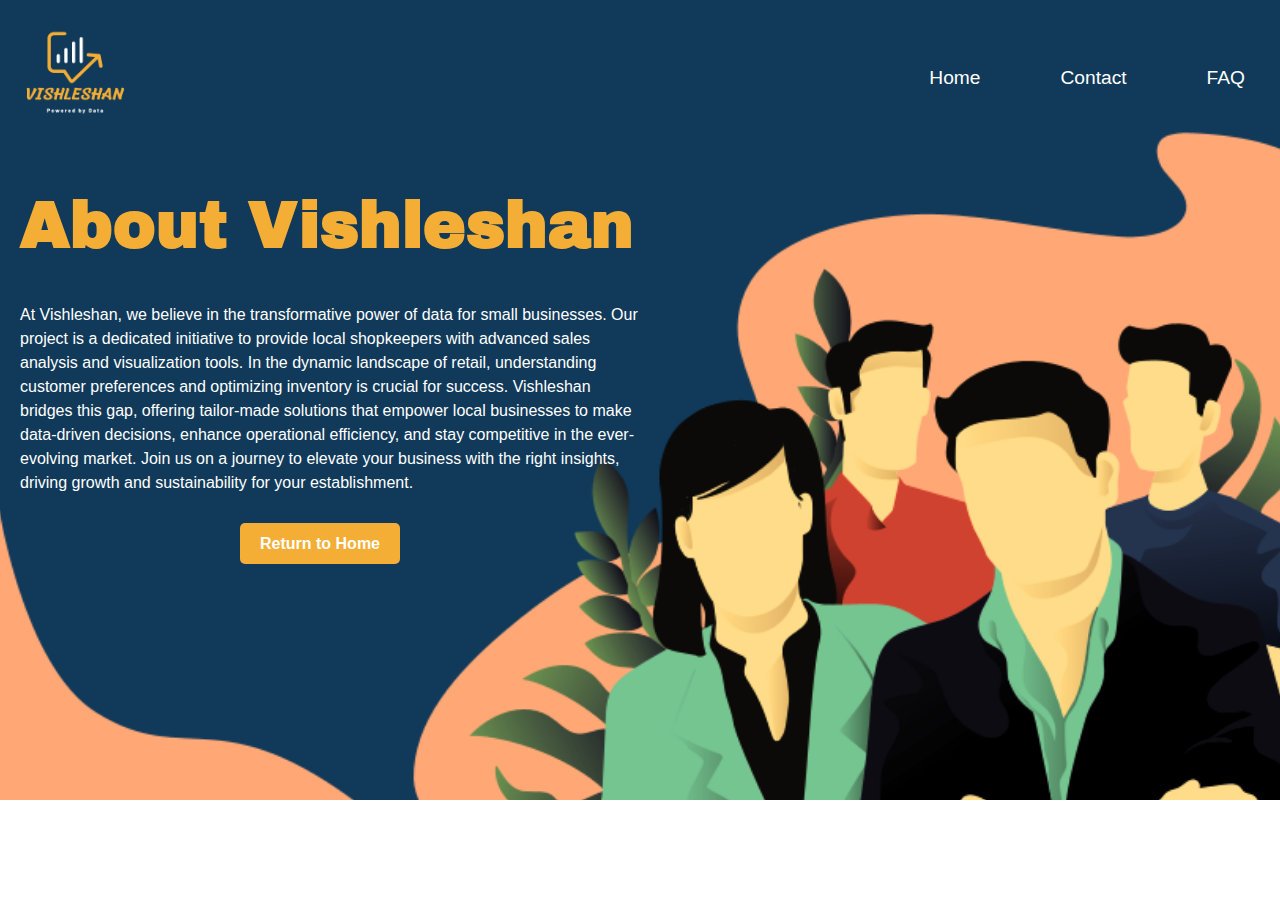
<file: templates/about.html>
<!DOCTYPE html>
<html lang="en">
<head>
    <meta charset="UTF-8">
    <meta http-equiv="X-UA-Compatible" content="IE=edge">
    <meta name="viewport" content="width=device-width, initial-scale=1.0">
    <link rel="stylesheet" type="text/css" href="../static/about.css">
    <title>About Us - Vishleshan</title>
    <link rel="preconnect" href="https://fonts.googleapis.com">
    <link rel="preconnect" href="https://fonts.gstatic.com" crossorigin>
    <link href="https://fonts.googleapis.com/css2?family=Archivo+Black&display=swap" rel="stylesheet">
</head>
<body>
    <div class="header_container">
        <div class="buttons">
            <div class="home_button">
                <button>Home</button>
            </div>
            <div class="contact_button">
                <button>Contact</button>
            </div>
    
            <div class="faq_button">
                <div class="dropdown">
                    <button class="dropbtn">FAQ</button>
                    <div class="dropdown-content">
                        <div class="question-dropdown">
                            <button class="dropbtn">What is Project Vishleshan?</button>
                            <div class="dropdown-content">
                                <p>This is the answer to the first question.</p>
                            </div>
                        </div>
                        <div class="question-dropdown">
                            <button class="dropbtn">How data science is used in Vishleshan?</button>
                            <div class="dropdown-content">
                                <p>This is the answer to the second question.</p>
                            </div>
                        </div>
                        <div class="question-dropdown">
                            <button class="dropbtn">Who built Vishleshan?</button>
                            <div class="dropdown-content">
                                <p>This is the answer to the third question.</p>
                            </div>
                        </div>
                    </div>
                </div>
            </div>
        </div>
        <div class="logo">
            <img src="../static/Vishleshan Logo.png" alt="logo image">
        </div>
    </div>

    <div class="center_content">
        <div class="left_content">
            <div class="title">
                <h1>About Vishleshan</h1>
            </div>
            <p class="paragraph">
                At Vishleshan, we believe in the transformative power of data for small businesses. 
                Our project is a dedicated initiative to provide local shopkeepers with advanced sales analysis and visualization tools.
                In the dynamic landscape of retail, understanding customer preferences and optimizing inventory is crucial for success. 
                Vishleshan bridges this gap, offering tailor-made solutions that empower local businesses to make data-driven decisions, 
                enhance operational efficiency, and stay competitive in the ever-evolving market.
                Join us on a journey to elevate your business with the right insights, driving growth and sustainability for your establishment.
            </p>
            <div class="return-home">
                <a href="./index.html">Return to Home</a>
            </div>
        </div>
    </div>

    <script src="https://code.jquery.com/jquery-3.6.4.min.js"></script>
    <script>
        document.addEventListener('DOMContentLoaded', function () {
            // Add any additional script logic for the About page
        });
    </script>
</body>
</html>
</file>
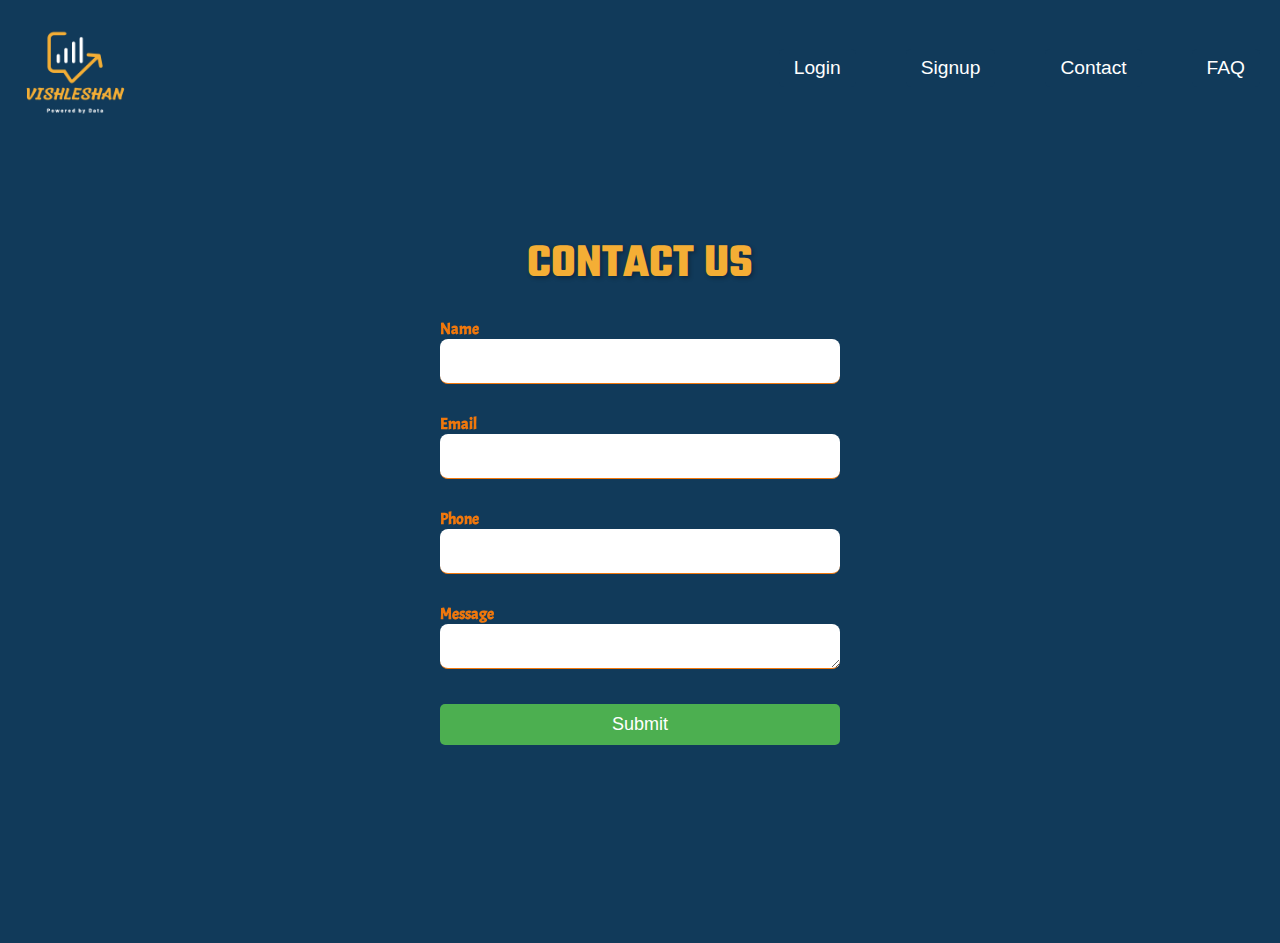
<file: templates/contact.html>
<!DOCTYPE html>
<html lang="en">

<head>
    <meta charset="UTF-8">
    <meta name="viewport" content="width=device-width, initial-scale=1.0">
    <title>Contact Us</title>
    <link rel="stylesheet" href="../static/contact.css">
    <!-- Include your font stylesheet links here -->
    <link rel="stylesheet" href="https://fonts.googleapis.com/css?family=Source+Code+Pro:200">
    <link rel="stylesheet" href="https://fonts.googleapis.com/css2?family=Teko:wght@500&display=swap">
    <link rel="stylesheet" href="https://fonts.googleapis.com/css2?family=Fjalla+One&display=swap">
    <link rel="stylesheet" href="https://fonts.googleapis.com/css2?family=Acme&display=swap">
</head>

<body>
    <div class="header_container">
        <div class="buttons">
            <div class="login_button" style="margin-top: -20px;">
                <a href="./login.html"><button>Login</button></a>
            </div>
            <div class="signup_button" style="margin-top: -20px;">
                <a href="./signup.html"><button>Signup</button></a>
            </div>
            <div class="home_button" style="margin-top: -20px;">
                <a href="./contact.html"><button>Contact</button></a>
            </div>
    
            <div class="faq_button" style="margin-top: -20px;">
                <div class="dropdown">
                    <button class="dropbtn">FAQ</button>
                    <div class="dropdown-content">
                        <div class="question-dropdown">
                            <button class="dropbtn">What is Project Vishleshan?</button>
                            <div class="dropdown-content">
                                <p>This is the answer to the first question.</p>
                            </div>
                        </div>
                        <div class="question-dropdown">
                            <button class="dropbtn">How data science is used in Vishleshan?</button>
                            <div class="dropdown-content">
                                <p>This is the answer to the second question.</p>
                            </div>
                        </div>
                        <div class="question-dropdown">
                            <button class="dropbtn">Who built Vishleshan?</button>
                            <div class="dropdown-content">
                                <p>This is the answer to the third question.</p>
                            </div>
                        </div>
                    </div>
                </div>
            </div>
        </div>
        <div class="logo">
            <img src="../static/Vishleshan Logo.png" alt="logo image">
        </div>
    </div>

    <div class="boxContainerUnique center contactContainer" style="margin-top: -125px;">
        <h2 style="color: rgb(244, 174, 53);">Contact Us</h2>
        <form id="contactForm">
            <div class="formsGroupUnique">
                <label for="name">Name</label>
                <input type="text" id="name" name="name" required />
            </div>

            <div class="formsGroupUnique">
                <label for="email">Email</label>
                <input type="email" id="email" name="email" required />
            </div>

            <div class="formsGroupUnique">
                <label for="phone">Phone</label>
                <input type="tel" id="phone" name="phone" required />
            </div>

            <div class="formsGroupUnique">
                <label for="message">Message</label>
                <textarea id="message" name="message" required></textarea>
            </div>
            <button type="button" onclick="submitForm()">Submit</button>
        </form>
    </div>

    <script>
        function submitForm() {
            var formData = {
                name: document.getElementById('name').value,
                email: document.getElementById('email').value,
                phone: document.getElementById('phone').value,
                message: document.getElementById('message').value
            };

            // You can perform further actions here with the formData, such as sending it to a server
            console.log(formData);
        }
    </script>
</body>

</html>
</file>
<file: static/about.css>
body {
    font-family: Arial, sans-serif;
    background-image: url("../static/about_background.png");
    background-repeat: no-repeat;
    background-size:cover ;
    color: white; /* Change to white */
    margin: 0;
}

.center_content {
    display: flex;
    flex-direction: row;
}

.header_container {
    width: 100%;
    height: 140px;
    margin: 0;
    padding: 0;
    display: flex;
    justify-content: space-between;
    align-items: center;
    padding-top: 8px;
}

.buttons {
    display: flex;
    gap: 50px; /* Add a uniform gap between buttons */
    margin-right: 20px; /* Adjust the margin for additional space on the right */
}

.login_button button,
.signup_button button,
.home_button button,
.contact_button button,
.faq_button .dropbtn,
.question-dropdown .dropbtn {
    color: white;
    background-color: rgb(17, 58, 90);
    padding: 8px 15px;
    border: none;
    border-radius: 5px;
    cursor: pointer;
    font-size: 1.2rem;
    transition: background-color 0.2s ease-in-out;
    font-family: Verdana, Geneva, Tahoma, sans-serif;
}

.login_button button:hover,
.signup_button button:hover,
.home_button:hover button,
.contact_button:hover button,
.faq_button:hover .dropbtn,
.question-dropdown:hover .dropbtn {
    background-color: #555;
}

.dropdown {
    position: relative;
    display: inline-block;
}

.dropdown-content {
    display: none;
    position: absolute;
    background-color: #333;
    box-shadow: 0 8px 16px rgba(0, 0, 0, 0.2);
    border-radius: 5px;
    width: 250px;
    z-index: 1;
    right: 0;
}

.dropdown-content .question {
    padding: 10px;
}

.dropdown-content .question-dropdown {
    position: relative;
    display: block;
    margin-top: 10px; /* Adjust as needed */
}

.dropdown-content .question-dropdown .dropbtn {
    background-color: #555;
}

.dropdown-content .question-dropdown .dropdown-content {
    position: absolute;
    top: 0;
    left: 100%;
    display: none;
    background-color: #333;
    box-shadow: 0 8px 16px rgba(0, 0, 0, 0.2);
    border-radius: 5px;
    width: 250px;
    z-index: 1;
}

.dropdown-content .question-dropdown:hover .dropdown-content {
    display: block;
}

.faq_button:hover .dropdown-content {
    display: block; /* Add this to display the FAQ dropdown */
}

.dropdown-content .question-dropdown .dropdown-content {
    position: absolute;
    top: 0;
    left: -100%; /* Change right to left */
    display: none;
    background-color: #333;
    box-shadow: 0 8px 16px rgba(0, 0, 0, 0.2);
    border-radius: 5px;
    width: 250px;
    z-index: 1;
}

.dropdown-content .question-dropdown:hover .dropdown-content {
    display: block;
}

.dropdown-content {
    display: none;
    position: absolute;
    background-color: #333;
    box-shadow: 0 8px 16px rgba(0, 0, 0, 0.2);
    border-radius: 5px;
    width: 300px; /* Adjust the width as needed */
    z-index: 1;
    right: 0;
}

.question-dropdown button.dropbtn {
    width: 100%; /* Set a fixed width for all question options */
}

.title {
    font-family: 'Archivo Black', sans-serif;
    font-size: 2rem;
    color: rgb(244, 174, 53);
    margin: 0;
    padding-left: 20px; /* Adjust the left padding as needed */
    margin-top: 20px; /* Adjust the top margin as needed */
}

.left_content {
    width: 50%; /* Set the width to 50% for left alignment */
}

.paragraph {
    color: white; /* Set text color to white */
    font-size: 1rem; /* Set font size as needed */
    margin-top: 20px; /* Adjust margin as needed */
    line-height: 1.5; /* Set line height for better readability */
    padding-left: 20px; /* Adjust the left padding as needed */
}

.logo {
    order: -1; /* Move the logo to the start of the flex container */
    margin-left: 20px;
}

.logo img {
    width: 110px; /* Adjust the width of the logo as needed */
    height: auto;
}

.return-home {
    text-align: center;
    margin-top: 40px;
}

.return-home a {
    background-color: #f4ae35; /* Yellow background color */
    color: white; /* White text color */
    text-decoration: none;
    font-weight: bold;
    padding: 12px 20px; /* Adjusted padding for width and height */
    border-radius: 5px; /* Add rounded corners */
    transition: border-bottom 0.3s ease-in-out, background-color 0.3s ease-in-out;
}

.return-home a:hover {
    border-bottom: 2px solid white; /* White line on hover */
    background-color: #ffcc00; /* Lighter yellow background on hover */
}

/* Add a line under all buttons when hovered */
.buttons button:hover {
    border-bottom: 2px solid #f4ae35; /* Yellow color */
}
</file>
<file: static/contact.css>
body {
    margin: 0;
    padding: 0;
    background-color: rgb(17, 58, 90);
}

.header_container {
    width: 100%;
    height: 140px;
    margin: 0;
    padding: 0;
    display: flex;
    justify-content: space-between;
    align-items: center;
    padding-top: 8px;
}

.buttons {
    display: flex;
    gap: 50px; /* Add a uniform gap between buttons */
    margin-right: 20px; /* Adjust the margin for additional space on the right */
}

.login_button button,
.signup_button button,
.home_button button,
.faq_button .dropbtn,
.question-dropdown .dropbtn {
    color: white;
    background-color: rgb(17, 58, 90);
    padding: 8px 15px;
    border: none;
    border-radius: 5px;
    cursor: pointer;
    font-size: 1.2rem;
    transition: background-color 0.2s ease-in-out;
    font-family: Verdana, Geneva, Tahoma, sans-serif;
}

.login_button button:hover,
.signup_button button:hover,
.home_button:hover button,
.contact_button:hover button,
.faq_button:hover .dropbtn,
.question-dropdown:hover .dropbtn {
    background-color: #555;
}

.dropdown {
    position: relative;
    display: inline-block;
}

.dropdown-content {
    display: none;
    position: absolute;
    background-color: #333;
    box-shadow: 0 8px 16px rgba(0, 0, 0, 0.2);
    border-radius: 5px;
    width: 250px;
    z-index: 1;
    right: 0;
}

.dropdown-content .question {
    padding: 10px;
}

.dropdown-content .question-dropdown {
    position: relative;
    display: block;
    margin-top: 10px; /* Adjust as needed */
}

.dropdown-content .question-dropdown .dropbtn {
    background-color: #555;
}

.dropdown-content .question-dropdown .dropdown-content {
    position: absolute;
    top: 0;
    left: 100%;
    display: none;
    background-color: #333;
    box-shadow: 0 8px 16px rgba(0, 0, 0, 0.2);
    border-radius: 5px;
    width: 250px;
    z-index: 1;
}

.dropdown-content .question-dropdown:hover .dropdown-content {
    display: block;
}

.faq_button:hover .dropdown-content {
    display: block; /* Add this to display the FAQ dropdown */
}

.dropdown-content .question-dropdown .dropdown-content {
    position: absolute;
    top: 0;
    left: -100%; /* Change right to left */
    display: none;
    background-color: #333;
    box-shadow: 0 8px 16px rgba(0, 0, 0, 0.2);
    border-radius: 5px;
    width: 250px;
    z-index: 1;
}

.dropdown-content .question-dropdown:hover .dropdown-content {
    display: block;
}

.dropdown-content {
    display: none;
    position: absolute;
    background-color: #333;
    box-shadow: 0 8px 16px rgba(0, 0, 0, 0.2);
    border-radius: 5px;
    width: 300px; /* Adjust the width as needed */
    z-index: 1;
    right: 0;
}

.question-dropdown button.dropbtn {
    width: 100%; /* Set a fixed width for all question options */
}

.boxContainerUnique {
    background-color: rgb(17, 58, 90);
    display: flex;
    justify-content: center;
    align-items: center;
    height: 100vh;
}

.center {
    display: flex;
    flex-direction: column;
    justify-content: center;
    align-items: center;
    height: 100vh;
    margin: 20px 0; /* Adjust the top and bottom margin as needed */
}

/* Apply the same styles for all input fields, including the background color and border */
input[type="text"],
input[type="email"],
input[type="tel"],
textarea[name="message"] {
    width: 100%;
    max-width: 400px;
    height: 45px;
    padding: 10px;
    font-family: 'Acme', sans-serif;
    border: none;
    border-bottom: 1px solid rgb(240, 119, 12);
    background-color: white;
    transition: border-color 0.3s;
    border-radius: 8px;
    box-sizing: border-box; /* Ensure padding and border don't add to the width */
    width: 900px;
}

/* Remove the outline on focus for all input fields */
input[type="text"]:focus,
input[type="email"]:focus,
input[type="tel"]:focus,
textarea[name="message"]:focus {
    outline: none;
}

/* Apply the same styles for the hover effect on all input fields */
input[type="text"]:hover,
input[type="email"]:hover,
input[type="tel"]:hover,
textarea[name="message"]:hover {
    background-color: white;
    border: 2px solid rgb(240, 119, 12);
    transition: border-color 0.3s;
}

.contactContainer h2 {
    font-size: 48px;
    font-weight: bold;
    text-transform: uppercase;
    color: #333;
    text-shadow: 2px 2px 4px rgba(0, 0, 0, 0.3);
    margin-bottom: 20px;
    margin-top: 29px;
    font-family: 'Teko', sans-serif;
}

.formsUnique {
    width: 400px;
    padding: 40px;
    box-shadow: 0px 0px 10px rgba(0, 0, 0, 0.2);
    font-family: 'Acme', sans-serif;
}

.formsGroupUnique {
    margin-bottom: 30px;
    backdrop-filter: blur(5px);
    background-color: transparent;
    color: rgb(240, 119, 12);
    font-family: 'Acme', sans-serif;
}

label {
    display: block;
    font-weight: bold;
    font-family: 'Acme', sans-serif;
    color: rgb(240, 119, 12);
}

button[type="button"] {
    width: 100%;
    padding: 10px;
    background-color: #4CAF50;
    color: white;
    border: none;
    border-radius: 5px;
    font-size: 18px;
    cursor: pointer;
    transition: background-color 0.3s, box-shadow 0.3s;
}

button[type="button"]:hover {
    background-color: #45a049;
    box-shadow: 3px 0px 15px rgba(0, 0, 0, 0.3);
}

.logo {
    order: -1; /* Move the logo to the start of the flex container */
    margin-left: 20px;
}

.logo img {
    width: 110px; /* Adjust the width of the logo as needed */
    height: auto;
}

h2 {
    font-size: 40px;
    font-weight: bold;
    text-transform: uppercase;
    color: #333;
    text-shadow: 2px 2px 4px rgba(0, 0, 0, 0.3);
    margin-bottom: 20px;
    margin-top: 29px;
    font-family: 'Teko', sans-serif;
}
</file>
